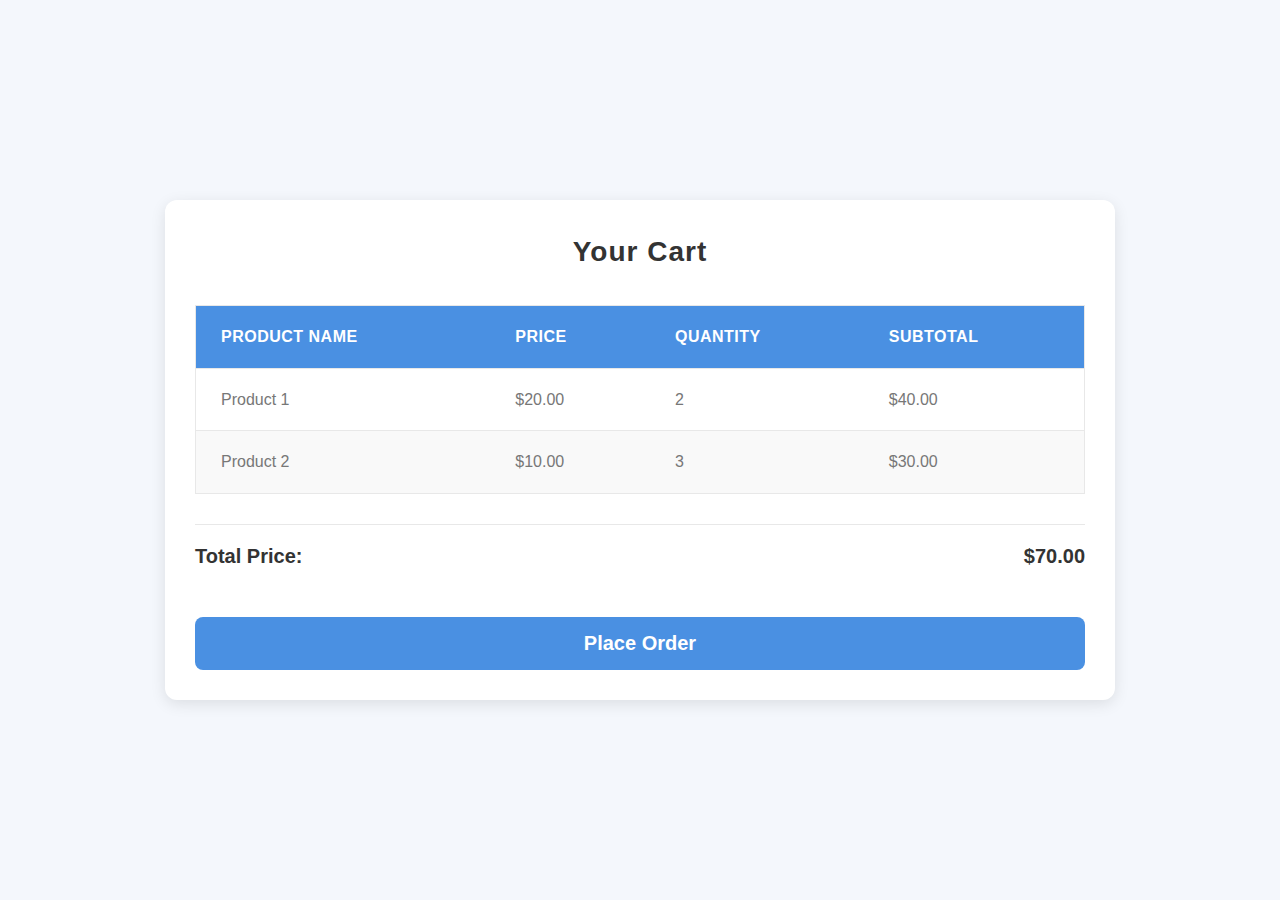
<file: cart.html>
<!DOCTYPE html>
<html lang="en">
<head>
    <meta charset="UTF-8">
    <meta name="viewport" content="width=device-width, initial-scale=1.0">
    <title>Cart</title>
    <link rel="stylesheet" href="cart.css">
</head>
<body>
    <div class="cart-section">
        <h1>Your Cart</h1>
        <table class="cart-table">
            <thead>
                <tr>
                    <th>Product Name</th>
                    <th>Price</th>
                    <th>Quantity</th>
                    <th>Subtotal</th>
                </tr>
            </thead>
            <tbody>
                <tr>
                    <td>Product 1</td>
                    <td>$20.00</td>
                    <td>2</td>
                    <td>$40.00</td>
                </tr>
                <tr>
                    <td>Product 2</td>
                    <td>$10.00</td>
                    <td>3</td>
                    <td>$30.00</td>
                </tr>
            </tbody>
        </table>
        <div class="cart-summary">
            <span>Total Price:</span>
            <span>$70.00</span>
        </div>
        <button class="place-order-btn">Place Order</button>
    </div>
</body>
</html>
</file>
<file: cart.css>
/* General Reset */
* {
    margin: 0;
    padding: 0;
    box-sizing: border-box;
  }
  
  body {
    font-family: 'Open Sans', sans-serif; /* Using a more modern font */
    line-height: 1.6;
    color: #555;
    background-color: #f4f7fc; 
    padding: 30px;
    min-height: 100vh;
    display: flex; /* Center content vertically */
    justify-content: center;
    align-items: center; 
  }
  
  /* Cart Section */
  .cart-section {
    max-width: 950px;
    width: 90%; /* Adjust width for better responsiveness */
    padding: 30px;
    background-color: #fff;
    border-radius: 12px;
    box-shadow: 0 4px 15px rgba(0, 0, 0, 0.1);
    transition: transform 0.3s ease, box-shadow 0.3s ease;
  }
  
  .cart-section:hover {
    transform: translateY(-5px); 
    box-shadow: 0 8px 25px rgba(0, 0, 0, 0.15);
  }
  
  .cart-section h1 {
    text-align: center;
    margin-bottom: 30px;
    font-size: 28px;
    color: #333;
    font-weight: 600;
    letter-spacing: 1px;
  }
  
  /* Cart Table */
  .cart-table {
    width: 100%;
    border-collapse: collapse;
    margin-bottom: 25px;
    border: 1px solid #e8e8e8; /* Added border around the table */
  }
  
  .cart-table thead {
    background-color: #4A90E2;
    color: #fff;
    text-transform: uppercase;
  }
  
  .cart-table th,
  .cart-table td {
    text-align: left;
    padding: 18px 25px;
    border-bottom: 1px solid #e8e8e8; /* Thinner border */
    font-size: 16px;
  }
  
  .cart-table th {
    font-weight: 600;
    letter-spacing: 0.5px;
  }
  
  .cart-table td {
    color: #777;
  }
  
  .cart-table tr:hover {
    background-color: #f2f2f2;
  }
  
  .cart-table tr:nth-child(even) {
    background-color: #f9f9f9;
  }
  
  /* Cart Summary */
  .cart-summary {
    display: flex;
    justify-content: space-between;
    align-items: center;
    margin-top: 30px;
    padding: 15px 0;
    border-top: 1px solid #e8e8e8; /* Thinner border */
  }
  
  .cart-summary span {
    font-size: 20px;
    font-weight: 600;
    color: #333;
  }
  
  .cart-summary .total {
    color: #E74C3C;
    font-size: 22px;
  }
  
  /* Place Order Button */
  .place-order-btn {
    display: block;
    width: 100%;
    text-align: center;
    padding: 15px 0;
    background-color: #4A90E2;
    color: #fff;
    border: none;
    border-radius: 8px;
    font-size: 20px;
    font-weight: 600;
    cursor: pointer;
    transition: background-color 0.3s ease, transform 0.3s ease;
    margin-top: 30px;
  }
  
  .place-order-btn:hover {
    background-color: #357ABD;
    transform: translateY(-3px);
  }
  
  .place-order-btn:active {
    transform: translateY(1px);
  }
  
  /* Responsive Design */
  @media screen and (max-width: 768px) {
    body {
      padding: 20px;
    }
  
    .cart-section {
      padding: 20px;
      margin: 20px auto;
    }
  
    .cart-table th, .cart-table td {
      font-size: 14px;
      padding: 12px 18px;
    }
  
    .cart-summary span {
      font-size: 18px;
    }
  
    .place-order-btn {
      font-size: 18px;
    }
  }
</file>
